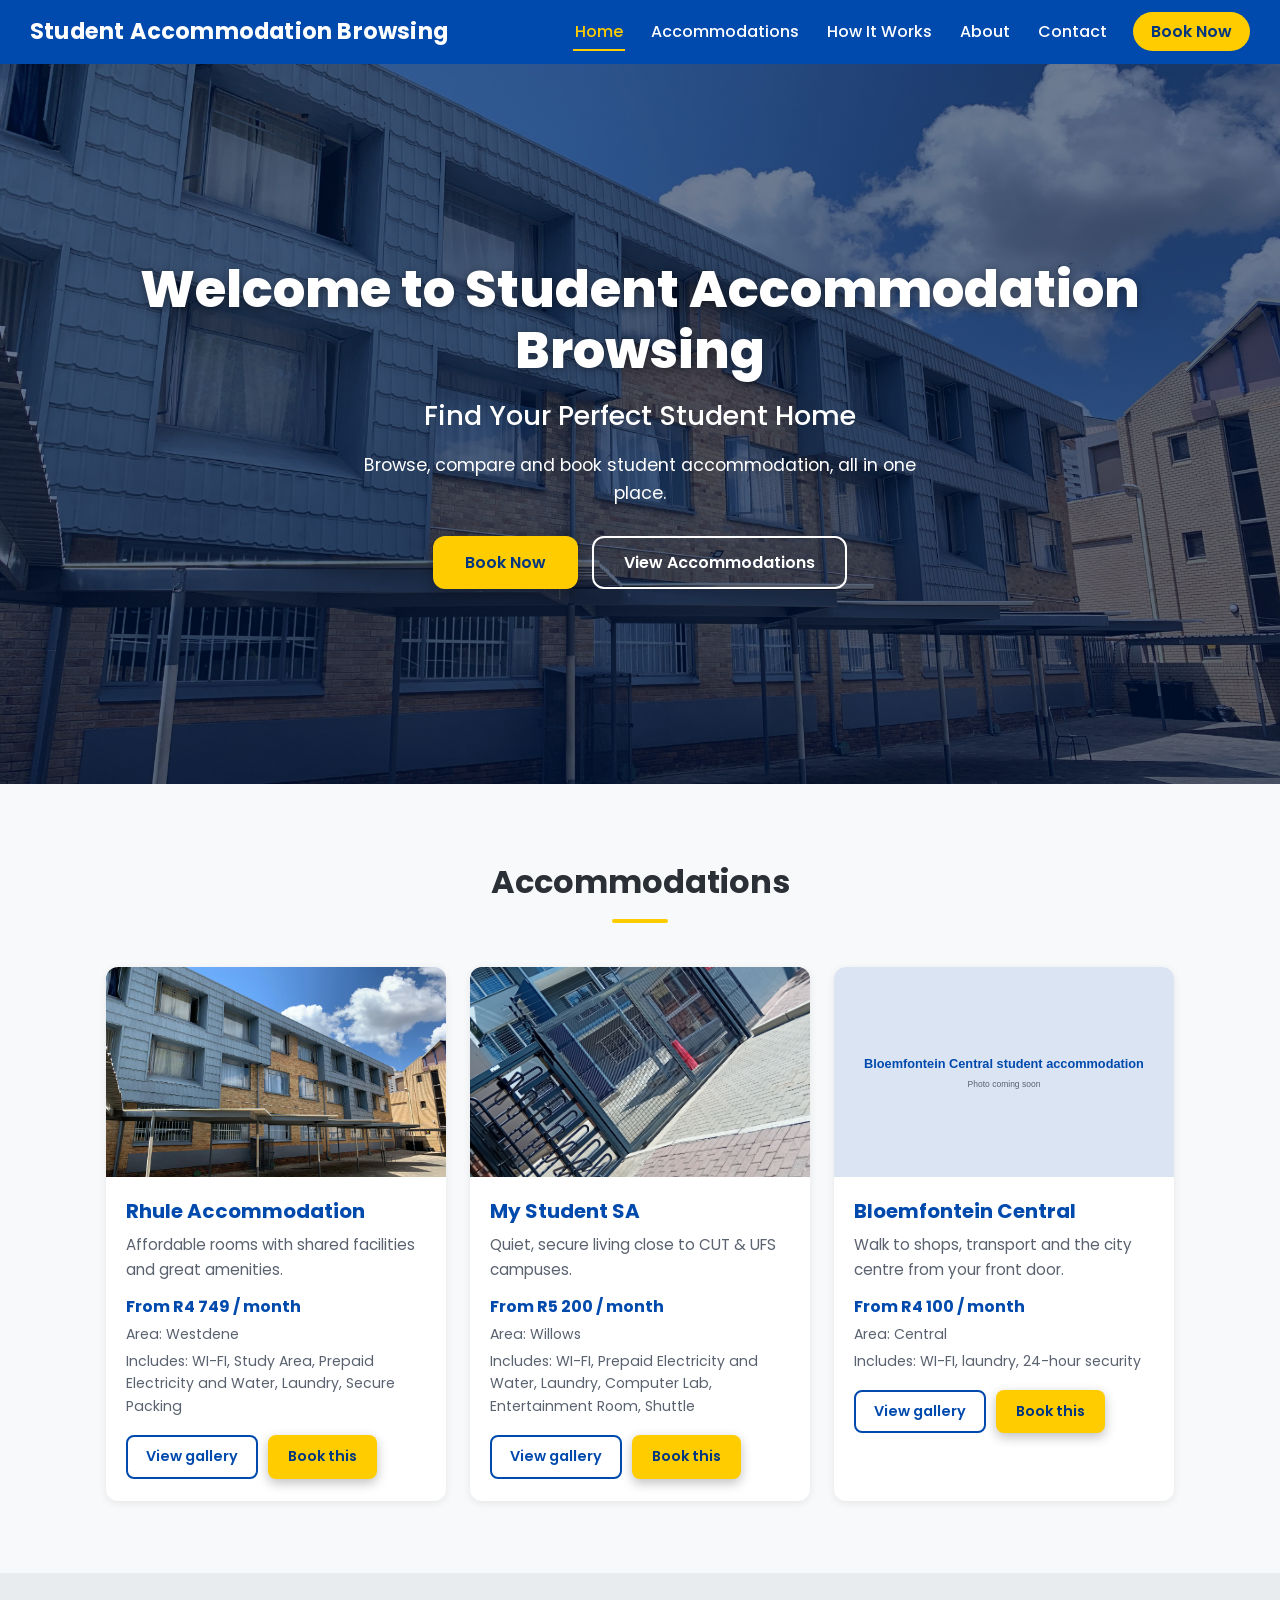
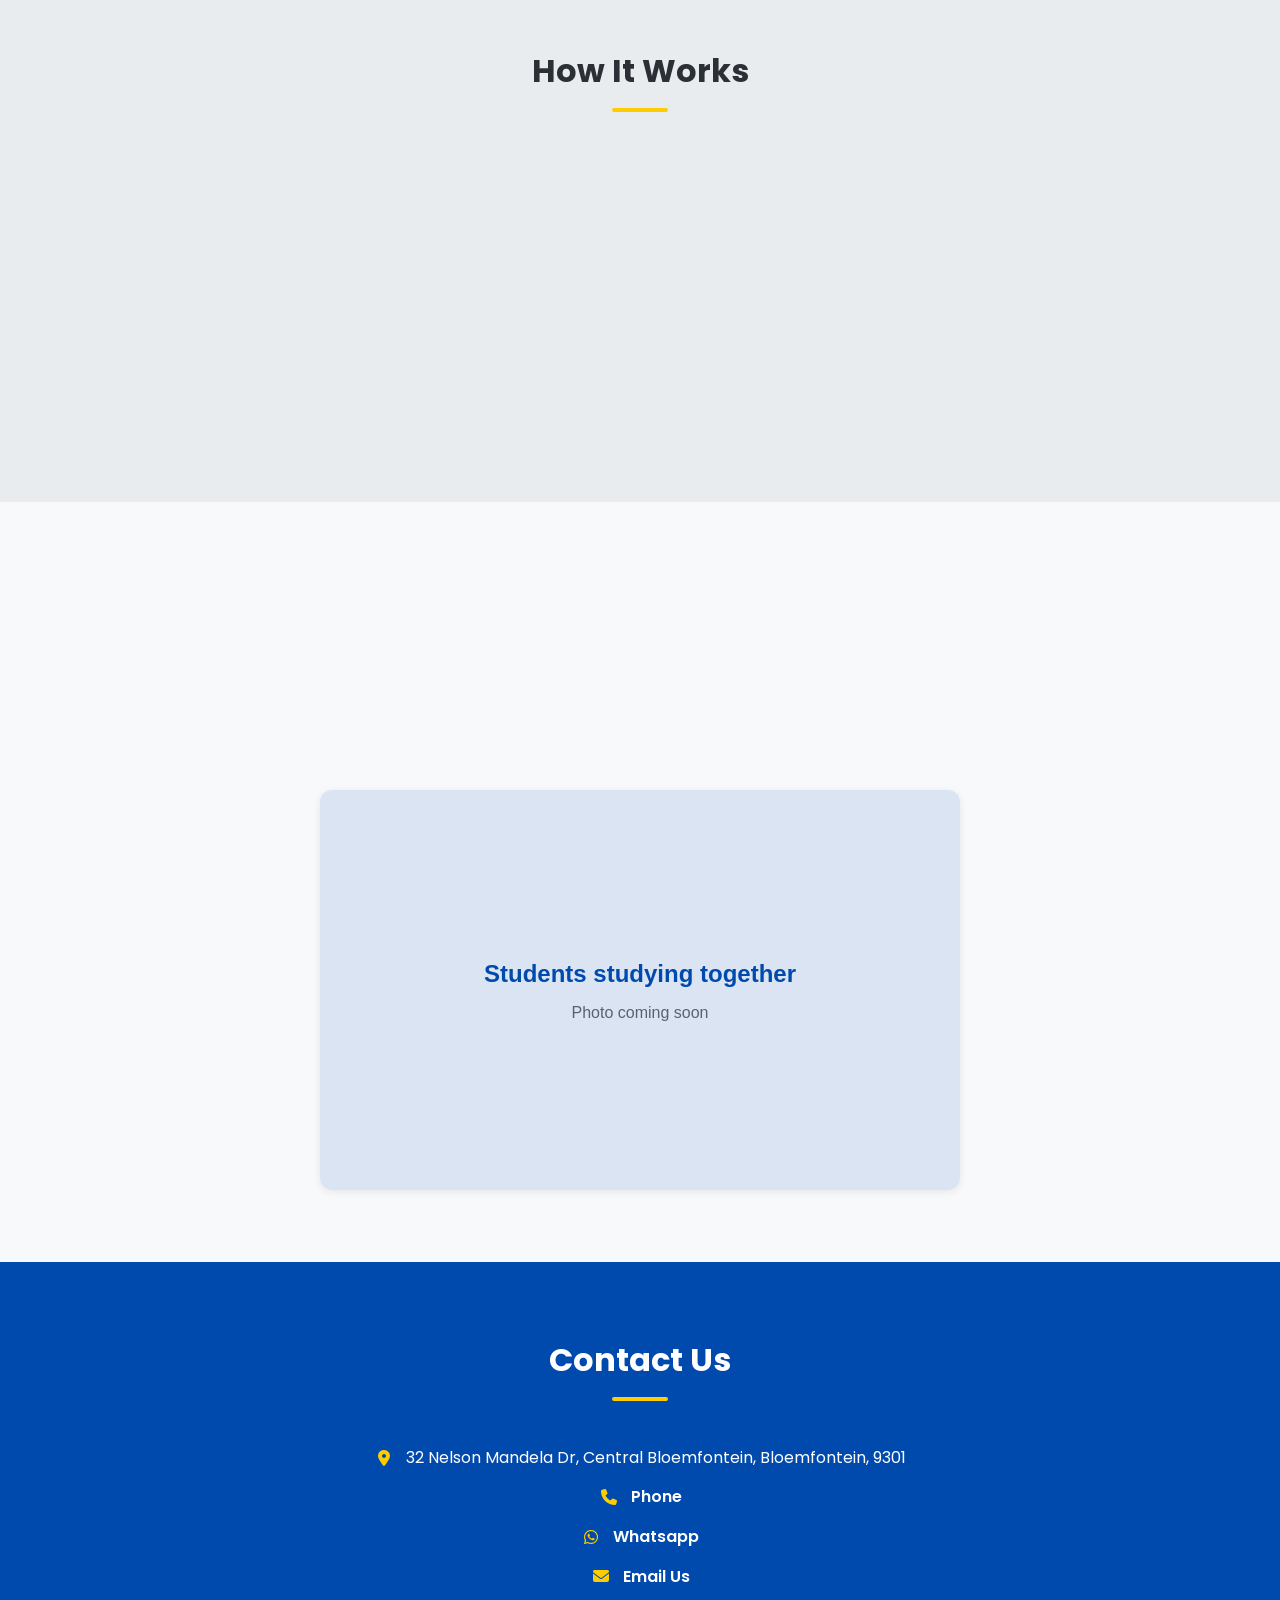
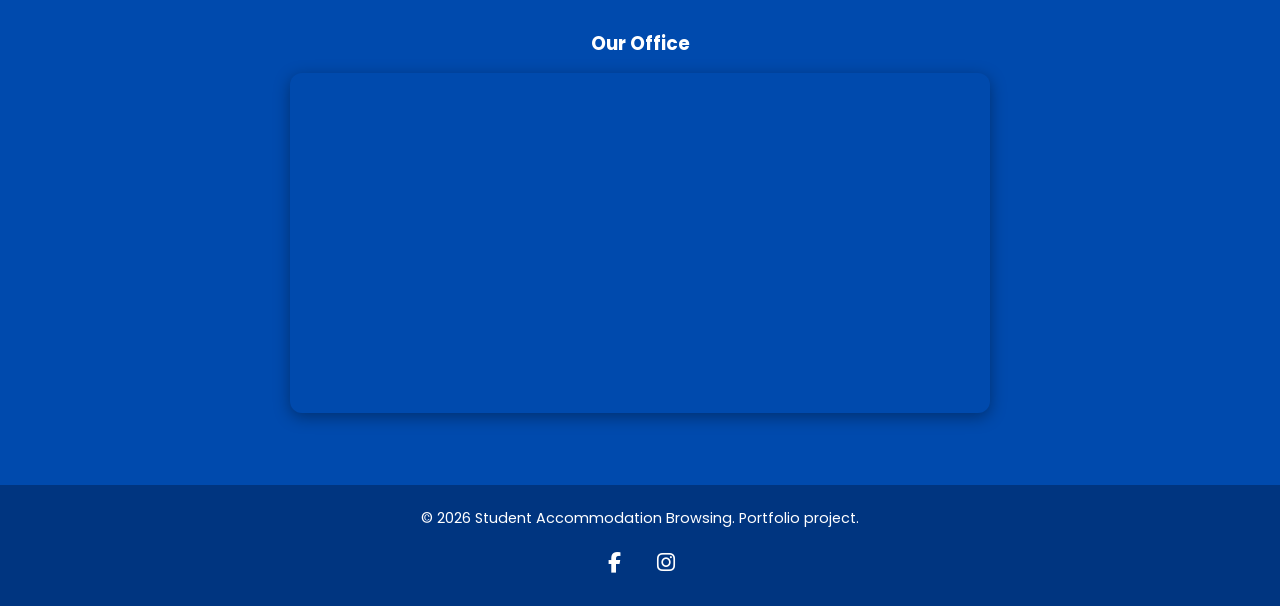
<file: index.html>
<!doctype html>
<html lang="en">
  <head>
    <meta charset="UTF-8" />
    <meta name="viewport" content="width=device-width, initial-scale=1.0" />
    <title>
      Student Accommodation Browsing | Compare Student Housing in Bloemfontein
    </title>
    <meta
      name="description"
      content="Browse, compare and book student accommodation in Bloemfontein, all in one place." />
    <meta name="theme-color" content="#004aad" />

    <script>
      document.documentElement.classList.add("js");
    </script>

    <link rel="preconnect" href="https://fonts.googleapis.com" />
    <link rel="preconnect" href="https://fonts.gstatic.com" crossorigin />
    <link
      href="https://fonts.googleapis.com/css2?family=Poppins:wght@400;500;600;700;800&display=swap"
      rel="stylesheet" />
    <link
      rel="stylesheet"
      href="https://cdnjs.cloudflare.com/ajax/libs/font-awesome/6.6.0/css/all.min.css" />
    <link rel="stylesheet" href="style.css" />
  </head>
  <body>
    <a class="skip-link" href="#main">Skip to main content</a>

    <!-- Navbar -->
    <header>
      <a class="logo" href="#home">Student Accommodation Browsing</a>
      <button
        class="menu-toggle"
        id="menuToggle"
        type="button"
        aria-label="Toggle navigation menu"
        aria-controls="navbar"
        aria-expanded="false">
        ☰
      </button>

      <nav id="navbar" aria-label="Main navigation">
        <ul>
          <li><a href="#home">Home</a></li>
          <li><a href="#accommodations">Accommodations</a></li>
          <li><a href="#how-it-works">How It Works</a></li>
          <li><a href="#about">About</a></li>
          <li><a href="#contact">Contact</a></li>
          <li><a class="nav-cta" href="booking.html">Book Now</a></li>
        </ul>
      </nav>
    </header>

    <main id="main">
      <!-- Home / Hero -->
      <section class="home" id="home">
        <div>
          <h1>Welcome to Student Accommodation Browsing</h1>
          <h2>Find Your Perfect Student Home</h2>
          <p>
            Browse, compare and book student accommodation, all in one place.
          </p>
          <div class="hero-actions">
            <a class="btn btn-primary" href="booking.html">Book Now</a>
            <a class="btn btn-outline" href="#accommodations"
              >View Accommodations</a
            >
          </div>
        </div>
      </section>

      <!-- Accommodations -->
      <section class="properties section" id="accommodations">
        <h2 class="section-title reveal">Accommodations</h2>
        <div class="property-grid">
          <article class="property reveal">
            <a href="rhule.html">
              <img
                src="Westderne-images/Complex.jpg"
                alt="Westdene student accommodation complex"
                width="800"
                height="450"
                loading="lazy" />
            </a>
            <div class="property-body">
              <h3>Rhule Accommodation</h3>
              <p>
                Affordable rooms with shared facilities and great amenities.
              </p>
              <ul class="property-meta">
                <li>From R4 749 / month</li>
                <li>Area: Westdene</li>
                <li>
                  Includes: WI-FI, Study Area, Prepaid Electricity and Water,
                  Laundry, Secure Packing
                </li>
              </ul>
              <div class="property-actions">
                <a class="btn btn-small btn-outline-dark" href="rhule.html"
                  >View gallery</a
                >
                <a
                  class="btn btn-small btn-primary"
                  href="booking.html?property=Rhule"
                  >Book this</a
                >
              </div>
            </div>
          </article>

          <article class="property reveal">
            <a href="studentsa.html">
              <img
                src="Willows-images/property_view.jpg"
                alt="Navalsig student accommodation"
                width="800"
                height="450"
                loading="lazy" />
            </a>
            <div class="property-body">
              <h3>My Student SA</h3>
              <p>Quiet, secure living close to CUT & UFS campuses.</p>
              <ul class="property-meta">
                <li>From R5 200 / month</li>
                <li>Area: Willows</li>
                <li>
                  Includes: WI-FI, Prepaid Electricity and Water, Laundry,
                  Computer Lab, Entertainment Room, Shuttle
                </li>
              </ul>
              <div class="property-actions">
                <a class="btn btn-small btn-outline-dark" href="studentsa.html"
                  >View gallery</a
                >
                <a
                  class="btn btn-small btn-primary"
                  href="booking.html?property=My-Student-SA"
                  >Book this</a
                >
              </div>
            </div>
          </article>

          <article class="property reveal">
            <a href="central.html">
              <img
                src="#"
                alt="Bloemfontein Central student accommodation"
                width="800"
                height="450"
                loading="lazy" />
            </a>
            <div class="property-body">
              <h3>Bloemfontein Central</h3>
              <p>
                Walk to shops, transport and the city centre from your front
                door.
              </p>
              <ul class="property-meta">
                <li>From R4 100 / month</li>
                <li>Area: Central</li>
                <li>Includes: WI-FI, laundry, 24-hour security</li>
              </ul>
              <div class="property-actions">
                <a class="btn btn-small btn-outline-dark" href="central.html"
                  >View gallery</a
                >
                <a
                  class="btn btn-small btn-primary"
                  href="booking.html?property=Bloemfontein-central"
                  >Book this</a
                >
              </div>
            </div>
          </article>
        </div>
      </section>

      <!-- How it works -->
      <section class="services section" id="how-it-works">
        <h2 class="section-title reveal">How It Works</h2>
        <div class="service-cards">
          <div class="service reveal">
            <div class="service-icon" aria-hidden="true">
              <i class="fa-solid fa-magnifying-glass"></i>
            </div>
            <h3>1. Browse</h3>
            <p>
              Explore student accommodations with photos, prices and what is
              included, all in one place.
            </p>
          </div>
          <div class="service reveal">
            <div class="service-icon" aria-hidden="true">
              <i class="fa-solid fa-scale-balanced"></i>
            </div>
            <h3>2. Compare</h3>
            <p>
              Compare areas, monthly costs and facilities so you can choose the
              place that suits your budget and studies.
            </p>
          </div>
          <div class="service reveal">
            <div class="service-icon" aria-hidden="true">
              <i class="fa-solid fa-calendar-check"></i>
            </div>
            <h3>3. Book</h3>
            <p>
              Send a booking request with your move-in date and lease length in
              a few clicks.
            </p>
          </div>
        </div>
      </section>

      <!-- About -->
      <section class="about section" id="about">
        <h2 class="section-title reveal">About Us</h2>
        <p class="reveal">
          Student Accommodation Browsing helps students discover, compare and
          book student housing in one place. Every listing shows photos, prices
          and what is included, so you can decide with confidence.
        </p>
        <img
          class="reveal"
          src="https://images.unsplash.com/photo-1522202176988-66273c2fd55f?auto=format&fit=crop&w=1200&q=80"
          alt="Students studying together"
          width="1200"
          height="800"
          loading="lazy" />
      </section>

      <!-- Contact -->
      <section class="contact section" id="contact">
        <h2 class="section-title">Contact Us</h2>
        <ul class="contact-list">
          <li>
            <i class="fa-solid fa-location-dot" aria-hidden="true"></i>
            <span>
              32 Nelson Mandela Dr, Central Bloemfontein, Bloemfontein, 9301
            </span>
          </li>
          <li>
            <i class="fa-solid fa-phone" aria-hidden="true"></i>
            <a href="tel:+27794248220"> Phone </a>
          </li>
          <li>
            <i class="fa-brands fa-whatsapp" aria-hidden="true"></i>
            <a
              href="https://wa.me/27794248220"
              target="_blank"
              rel="noopener noreferrer">
              Whatsapp
            </a>
          </li>
          <li>
            <i class="fa-solid fa-envelope" aria-hidden="true"></i>
            <a href="mailto:siyabongavilakazi698@gmail.com">Email Us</a>
          </li>
        </ul>

        <div class="map-container">
          <h3>Our Office</h3>
          <div class="map-frame">
            <iframe
              src="https://www.google.com/maps/embed?pb=!1m18!1m12!1m3!1d27774.799444934564!2d26.198015987141034!3d-29.12147126964511!2m3!1f0!2f0!3f0!3m2!1i1024!2i768!4f13.1!3m3!1m2!1s0x1e8fc56917e5fb1b%3A0x8137a64dfa958003!2sSAPS%20Park%20Road%20Police%20Station!5e1!3m2!1sen!2sza!4v1792164156802!5m2!1sen!2sza"
              width="600"
              height="450"
              style="border: 0"
              allowfullscreen=""
              loading="lazy"
              referrerpolicy="strict-origin-when-cross-origin"></iframe>
          </div>
        </div>
      </section>
    </main>

    <!-- Footer -->
    <button id="backToTop" type="button" aria-label="Back to top">↑</button>
    <footer>
      <p>
        &copy; <span data-year>2026</span> Student Accommodation Browsing.
        Portfolio project.
      </p>
      <div class="social-icons">
        <a
          class="facebook"
          href="https://www.facebook.com/"
          target="_blank"
          rel="noopener noreferrer"
          aria-label="Facebook">
          <i class="fa-brands fa-facebook-f" aria-hidden="true"></i>
        </a>
        <a
          class="instagram"
          href="https://www.instagram.com/"
          target="_blank"
          rel="noopener noreferrer"
          aria-label="Instagram">
          <i class="fa-brands fa-instagram" aria-hidden="true"></i>
        </a>
      </div>
    </footer>

    <script src="script.js"></script>
  </body>
</html>
</file>
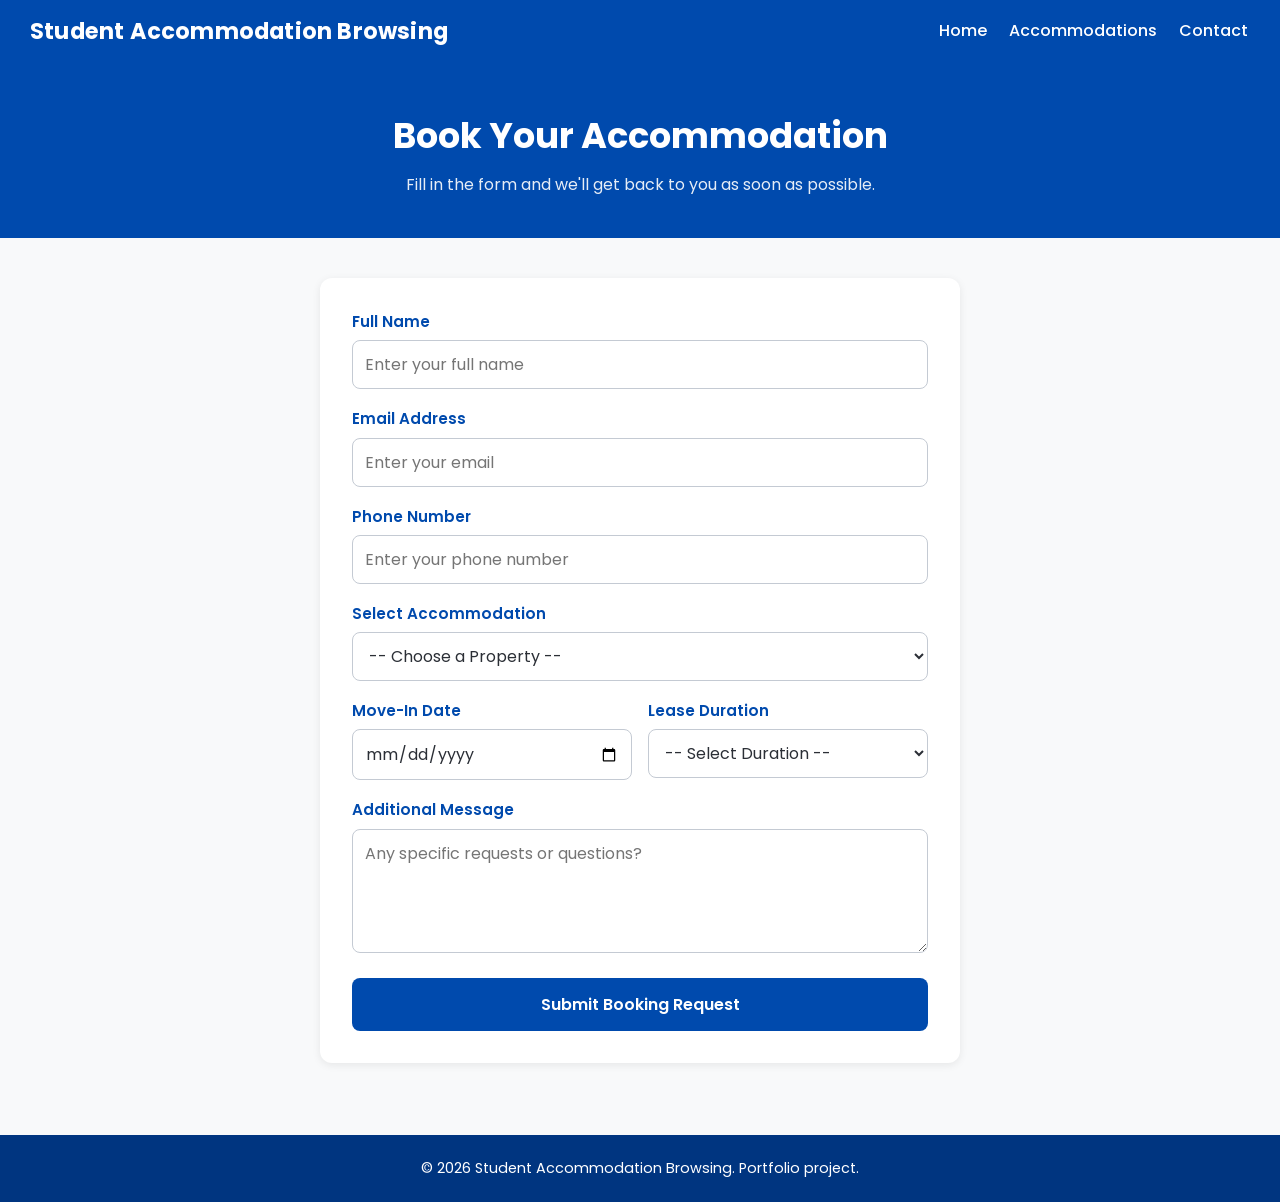
<file: booking.html>
<!doctype html>
<html lang="en">
  <head>
    <meta charset="UTF-8" />
    <meta name="viewport" content="width=device-width, initial-scale=1.0" />
    <title>Book Your Accommodation</title>
    <meta
      name="description"
      content="Send a booking request for Rhule student accommodation in Bloemfontein." />
    <meta name="theme-color" content="#004aad" />

    <script>
      document.documentElement.classList.add("js");
    </script>

    <link rel="preconnect" href="https://fonts.googleapis.com" />
    <link rel="preconnect" href="https://fonts.gstatic.com" crossorigin />
    <link
      href="https://fonts.googleapis.com/css2?family=Poppins:wght@400;500;600;700;800&display=swap"
      rel="stylesheet" />
    <link rel="stylesheet" href="style.css" />
  </head>
  <body>
    <a class="skip-link" href="#main">Skip to main content</a>

    <header class="header-simple">
      <a class="logo" href="index.html">Student Accommodation Browsing</a>
      <nav aria-label="Main navigation">
        <ul>
          <li><a href="index.html">Home</a></li>
          <li><a href="index.html#properties">Accommodations</a></li>
          <li><a href="index.html#contact">Contact</a></li>
        </ul>
      </nav>
    </header>

    <main id="main">
      <div class="page-hero">
        <h1>Book Your Accommodation</h1>
        <p>Fill in the form and we'll get back to you as soon as possible.</p>
      </div>

      <section class="booking" id="booking">
        <div class="booking-form">
          <form action="https://formspree.io/f/xgvpadva" method="POST">
            <div class="form-field">
              <label for="name">Full Name</label>
              <input
                type="text"
                id="name"
                name="name"
                placeholder="Enter your full name"
                autocomplete="name"
                required />
            </div>

            <div class="form-field">
              <label for="email">Email Address</label>
              <input
                type="email"
                id="email"
                name="email"
                placeholder="Enter your email"
                autocomplete="email"
                required />
            </div>

            <div class="form-field">
              <label for="phone">Phone Number</label>
              <input
                type="tel"
                id="phone"
                name="phone"
                placeholder="Enter your phone number"
                autocomplete="tel"
                required />
            </div>

            <div class="form-field">
              <label for="property">Select Accommodation</label>
              <select id="property" name="Accommodation" required>
                <option value="">-- Choose a Property --</option>
                <option value="Rhule">Rhule Accommodation</option>
                <option value="StudentSA">My-Student-SA</option>
                <option value="Bloemfontein-central">
                  Bloemfontein Central
                </option>
              </select>
            </div>

            <div class="form-row">
              <div class="form-field">
                <label for="movein">Move-In Date</label>
                <input type="date" id="movein" name="movein" required />
              </div>

              <div class="form-field">
                <label for="duration">Lease Duration</label>
                <select id="duration" name="duration" required>
                  <option value="">-- Select Duration --</option>
                  <option value="3-months">3 Months</option>
                  <option value="6-months">6 Months</option>
                  <option value="10-months">10 Months</option>
                </select>
              </div>
            </div>

            <div class="form-field">
              <label for="message">Additional Message</label>
              <textarea
                id="message"
                name="message"
                rows="4"
                placeholder="Any specific requests or questions?"></textarea>
            </div>

            <!-- Spam trap: real visitors never see or fill this in -->
            <div class="visually-hidden" aria-hidden="true">
              <label for="website">Leave this field empty</label>
              <input
                type="text"
                id="website"
                name="_gotcha"
                tabindex="-1"
                autocomplete="off" />
            </div>

            <button type="submit">Submit Booking Request</button>
          </form>
        </div>
      </section>
    </main>

    <button id="backToTop" type="button" aria-label="Back to top">↑</button>
    <footer>
      <p>
        &copy; <span data-year>2026</span> Student Accommodation Browsing.
        Portfolio project.
      </p>
    </footer>

    <script src="script.js"></script>
  </body>
</html>
</file>
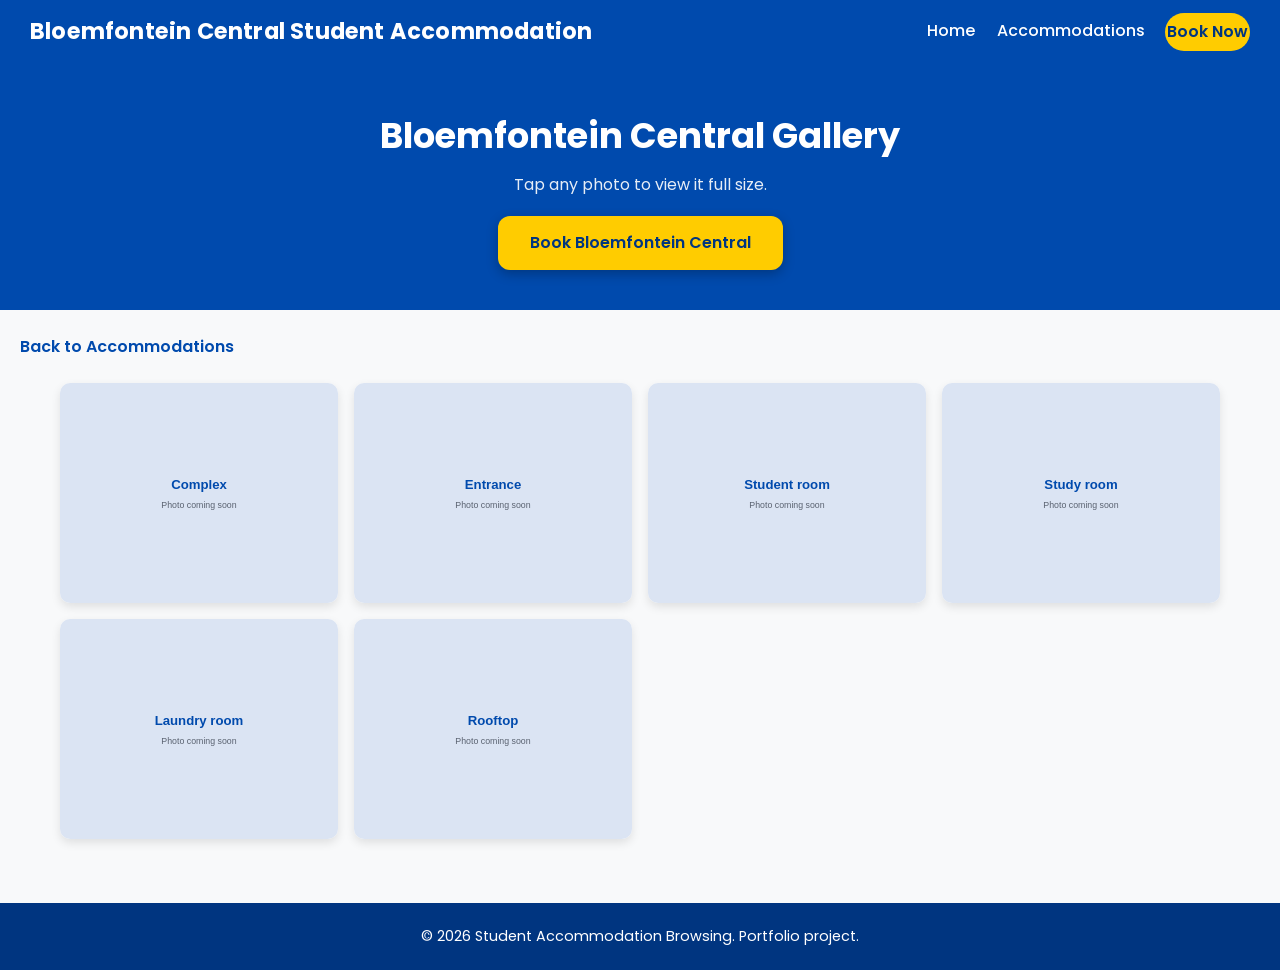
<file: central.html>
<!doctype html>
<html lang="en">
  <head>
    <meta charset="UTF-8" />
    <meta name="viewport" content="width=device-width, initial-scale=1.0" />
    <title>Bloemfontein Central Gallery | Student Accommodation Browsing</title>
    <meta
      name="description"
      content="Photo gallery of the Bloemfontein Central student accommodation." />
    <meta name="theme-color" content="#004aad" />

    <script>
      document.documentElement.classList.add("js");
    </script>

    <link rel="preconnect" href="https://fonts.googleapis.com" />
    <link rel="preconnect" href="https://fonts.gstatic.com" crossorigin />
    <link
      href="https://fonts.googleapis.com/css2?family=Poppins:wght@400;500;600;700;800&display=swap"
      rel="stylesheet" />
    <link rel="stylesheet" href="style.css" />
  </head>
  <body>
    <a class="skip-link" href="#main">Skip to main content</a>

    <header class="header-simple">
      <a class="logo" href="index.html"
        >Bloemfontein Central Student Accommodation</a
      >
      <nav aria-label="Main navigation">
        <ul>
          <li><a href="index.html">Home</a></li>
          <li><a href="index.html#accommodations">Accommodations</a></li>
          <li>
            <a class="nav-cta" href="booking.html?property=Bloemfontein-central"
              >Book Now</a
            >
          </li>
        </ul>
      </nav>
    </header>

    <main id="main">
      <div class="page-hero">
        <h1>Bloemfontein Central Gallery</h1>
        <p>Tap any photo to view it full size.</p>
        <div class="hero-actions">
          <a
            class="btn btn-primary"
            href="booking.html?property=Bloemfontein-central"
            >Book Bloemfontein Central</a
          >
        </div>
      </div>

      <a class="back-link" href="index.html#accommodations"
        >Back to Accommodations</a
      >

      <div class="gallery">
        <button class="gallery-item" type="button">
          <img
            class="gal-images"
            src="#"
            alt="Complex"
            width="600"
            height="400"
            loading="lazy" />
        </button>
        <button class="gallery-item" type="button">
          <img
            class="gal-images"
            src="#"
            alt="Entrance"
            width="600"
            height="400"
            loading="lazy" />
        </button>
        <button class="gallery-item" type="button">
          <img
            class="gal-images"
            src="#"
            alt="Student room"
            width="600"
            height="400"
            loading="lazy" />
        </button>
        <button class="gallery-item" type="button">
          <img
            class="gal-images"
            src="#"
            alt="Study room"
            width="600"
            height="400"
            loading="lazy" />
        </button>
        <button class="gallery-item" type="button">
          <img
            class="gal-images"
            src="#"
            alt="Laundry room"
            width="600"
            height="400"
            loading="lazy" />
        </button>
        <button class="gallery-item" type="button">
          <img
            class="gal-images"
            src="#"
            alt="Rooftop"
            width="600"
            height="400"
            loading="lazy" />
        </button>
      </div>
    </main>

    <!-- Lightbox -->
    <div
      id="lightbox"
      class="lightbox"
      role="dialog"
      aria-modal="true"
      aria-label="Image viewer">
      <button class="lb-btn lb-close" type="button" aria-label="Close">
        &times;
      </button>
      <button class="lb-btn lb-prev" type="button" aria-label="Previous photo">
        &#10094;
      </button>
      <button class="lb-btn lb-next" type="button" aria-label="Next photo">
        &#10095;
      </button>
      <img class="lightbox-content" id="lightbox-img" alt="" />
      <div id="caption" class="caption" aria-live="polite"></div>
    </div>

    <footer>
      <p>
        &copy; <span data-year>2026</span> Student Accommodation Browsing.
        Portfolio project.
      </p>
    </footer>

    <script src="script.js"></script>
  </body>
</html>
</file>
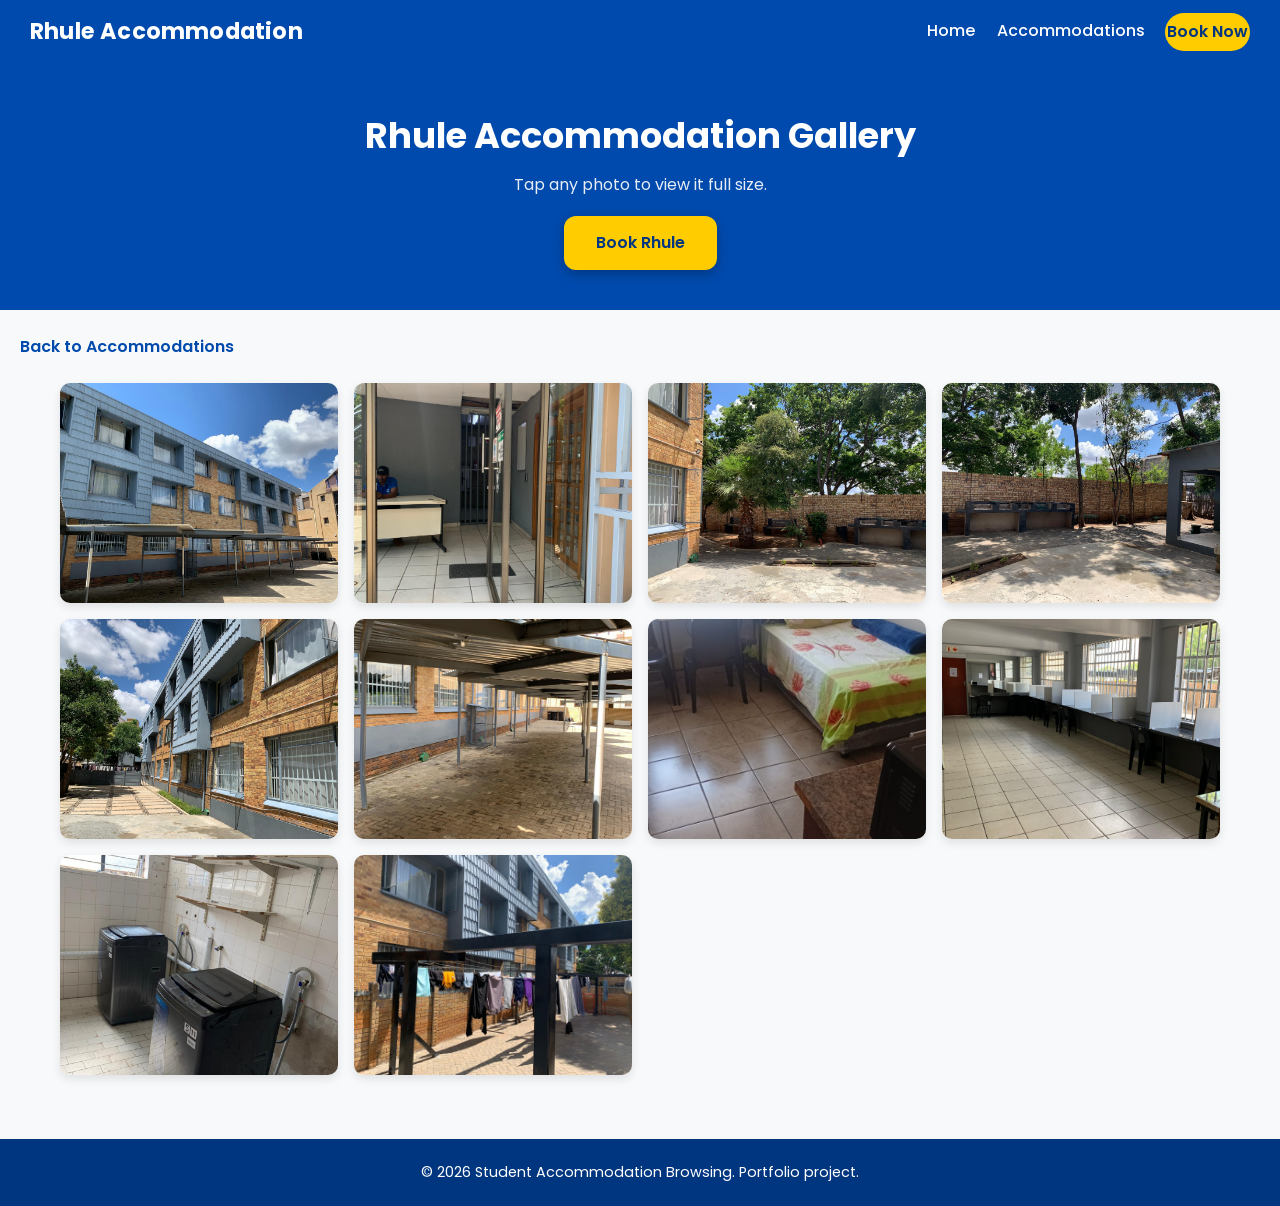
<file: rhule.html>
<!doctype html>
<html lang="en">
  <head>
    <meta charset="UTF-8" />
    <meta name="viewport" content="width=device-width, initial-scale=1.0" />
    <title>Rhule Accommodation Gallery</title>
    <meta
      name="description"
      content="Photo gallery of the Rhule student accommodation: rooms, study room, laundry, braai area and more." />
    <meta name="theme-color" content="#004aad" />

    <script>
      document.documentElement.classList.add("js");
    </script>

    <link rel="preconnect" href="https://fonts.googleapis.com" />
    <link rel="preconnect" href="https://fonts.gstatic.com" crossorigin />
    <link
      href="https://fonts.googleapis.com/css2?family=Poppins:wght@400;500;600;700;800&display=swap"
      rel="stylesheet" />
    <link rel="stylesheet" href="style.css" />
  </head>
  <body>
    <a class="skip-link" href="#main">Skip to main content</a>

    <header class="header-simple">
      <a class="logo" href="index.html">Rhule Accommodation</a>
      <nav aria-label="Main navigation">
        <ul>
          <li><a href="index.html">Home</a></li>
          <li><a href="index.html#accommodations">Accommodations</a></li>
          <li>
            <a class="nav-cta" href="booking.html?property=Rhule"
              >Book Now</a
            >
          </li>
        </ul>
      </nav>
    </header>

    <main id="main">
      <div class="page-hero">
        <h1>Rhule Accommodation Gallery</h1>
        <p>Tap any photo to view it full size.</p>
        <div class="hero-actions">
          <a class="btn btn-primary" href="booking.html?property=Rhule"
            >Book Rhule</a
          >
        </div>
      </div>

      <a class="back-link" href="index.html#accommodations"
        >Back to Accommodations</a
      >

      <div class="gallery">
        <button class="gallery-item" type="button">
          <img
            class="gal-images"
            src="Westderne-images/Complex.jpg"
            alt="Complex"
            width="600"
            height="400"
            loading="lazy" />
        </button>
        <button class="gallery-item" type="button">
          <img
            class="gal-images"
            src="Westderne-images/Entrence.jpg"
            alt="Entrance"
            width="600"
            height="400"
            loading="lazy" />
        </button>
        <button class="gallery-item" type="button">
          <img
            class="gal-images"
            src="Westderne-images/Chillers.jpg"
            alt="Chillers"
            width="600"
            height="400"
            loading="lazy" />
        </button>
        <button class="gallery-item" type="button">
          <img
            class="gal-images"
            src="Westderne-images/Braai Place.jpg"
            alt="Braai place"
            width="600"
            height="400"
            loading="lazy" />
        </button>
        <button class="gallery-item" type="button">
          <img
            class="gal-images"
            src="Westderne-images/Back-of Complex.jpg"
            alt="Back of complex"
            width="600"
            height="400"
            loading="lazy" />
        </button>
        <button class="gallery-item" type="button">
          <img
            class="gal-images"
            src="Westderne-images/Packing Lort.jpg"
            alt="Parking lot"
            width="600"
            height="400"
            loading="lazy" />
        </button>
        <button class="gallery-item" type="button">
          <img
            class="gal-images"
            src="Westderne-images/Room1.jpg"
            alt="Student room"
            width="600"
            height="400"
            loading="lazy" />
        </button>
        <button class="gallery-item" type="button">
          <img
            class="gal-images"
            src="Westderne-images/Study-Room.jpg"
            alt="Study room"
            width="600"
            height="400"
            loading="lazy" />
        </button>
        <button class="gallery-item" type="button">
          <img
            class="gal-images"
            src="Westderne-images/Laundry room.jpg"
            alt="Laundry room"
            width="600"
            height="400"
            loading="lazy" />
        </button>
        <button class="gallery-item" type="button">
          <img
            class="gal-images"
            src="Westderne-images/Washing Lines.jpg"
            alt="Washing lines"
            width="600"
            height="400"
            loading="lazy" />
        </button>
      </div>
    </main>

    <!-- Lightbox -->
    <div
      id="lightbox"
      class="lightbox"
      role="dialog"
      aria-modal="true"
      aria-label="Image viewer">
      <button class="lb-btn lb-close" type="button" aria-label="Close">
        &times;
      </button>
      <button class="lb-btn lb-prev" type="button" aria-label="Previous photo">
        &#10094;
      </button>
      <button class="lb-btn lb-next" type="button" aria-label="Next photo">
        &#10095;
      </button>
      <img class="lightbox-content" id="lightbox-img" alt="" />
      <div id="caption" class="caption" aria-live="polite"></div>
    </div>

    <footer>
      <p>
        &copy; <span data-year>2026</span> Student Accommodation Browsing.
        Portfolio project.
      </p>
    </footer>

    <script src="script.js"></script>
  </body>
</html>
</file>
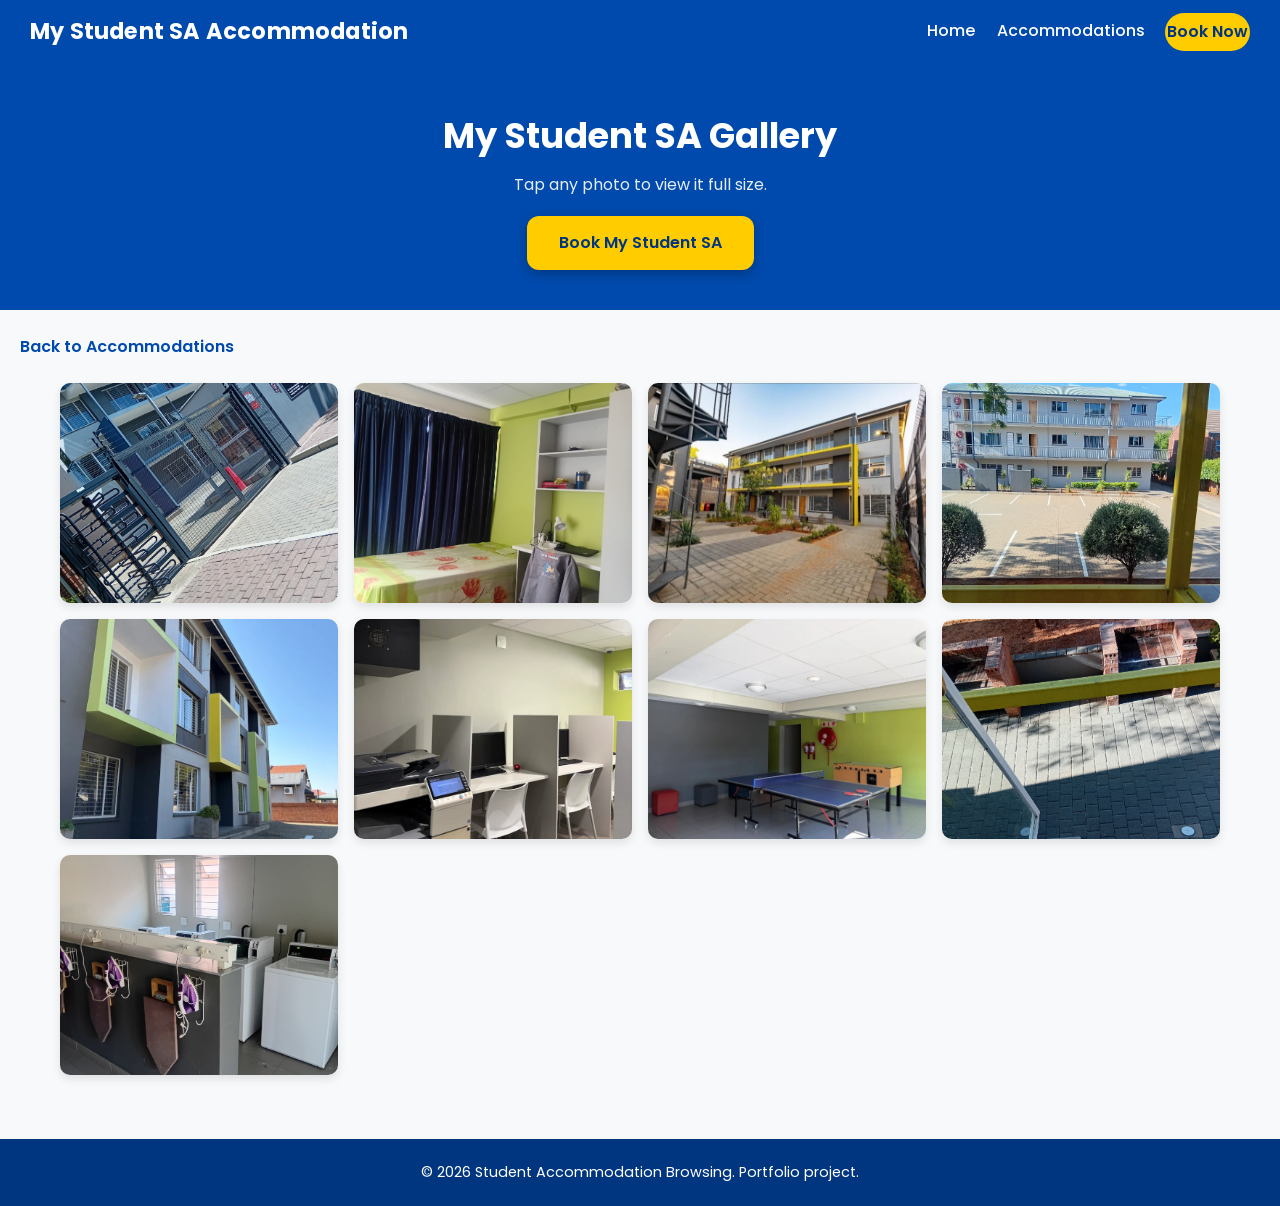
<file: studentsa.html>
<!doctype html>
<html lang="en">
  <head>
    <meta charset="UTF-8" />
    <meta name="viewport" content="width=device-width, initial-scale=1.0" />
    <title>My-Student-SA Gallery</title>
    <meta
      name="description"
      content="Photo gallery of the My-Student-SA: rooms, study room, laundry, braai area and more." />
    <meta name="theme-color" content="#004aad" />

    <script>
      document.documentElement.classList.add("js");
    </script>

    <link rel="preconnect" href="https://fonts.googleapis.com" />
    <link rel="preconnect" href="https://fonts.gstatic.com" crossorigin />
    <link
      href="https://fonts.googleapis.com/css2?family=Poppins:wght@400;500;600;700;800&display=swap"
      rel="stylesheet" />
    <link rel="stylesheet" href="style.css" />
  </head>
  <body>
    <a class="skip-link" href="#main">Skip to main content</a>

    <header class="header-simple">
      <a class="logo" href="index.html">My Student SA Accommodation</a>
      <nav aria-label="Main navigation">
        <ul>
          <li><a href="index.html">Home</a></li>
          <li><a href="index.html#accommodations">Accommodations</a></li>
          <li>
            <a class="nav-cta" href="booking.html?property=StudentSA"
              >Book Now</a
            >
          </li>
        </ul>
      </nav>
    </header>

    <main id="main">
      <div class="page-hero">
        <h1>My Student SA Gallery</h1>
        <p>Tap any photo to view it full size.</p>
        <div class="hero-actions">
          <a class="btn btn-primary" href="booking.html?property=StudentSA"
            >Book My Student SA</a
          >
        </div>
      </div>

      <a class="back-link" href="index.html#accommodations"
        >Back to Accommodations</a
      >

      <div class="gallery">
        <button class="gallery-item" type="button">
          <img
            class="gal-images"
            src="Willows-images/property_view.jpg"
            alt="Property-View"
            width="600"
            height="400"
            loading="lazy" />
        </button>
        <button class="gallery-item" type="button">
          <img
            class="gal-images"
            src="Willows-images/room.jpg"
            alt="room"
            width="600"
            height="400"
            loading="lazy" />
        </button>
        <button class="gallery-item" type="button">
          <img
            class="gal-images"
            src="Willows-images/view1.jpg"
            alt="View 1"
            width="600"
            height="400"
            loading="lazy" />
        </button>
        <button class="gallery-item" type="button">
          <img
            class="gal-images"
            src="Willows-images/view2.jpg"
            alt="View 2"
            width="600"
            height="400"
            loading="lazy" />
        </button>
        <button class="gallery-item" type="button">
          <img
            class="gal-images"
            src="Willows-images/view3.jpg"
            alt="View 3"
            width="600"
            height="400"
            loading="lazy" />
        </button>
        <button class="gallery-item" type="button">
          <img
            class="gal-images"
            src="Willows-images/computer_lab.jpg"
            alt="Computer Lab"
            width="600"
            height="400"
            loading="lazy" />
        </button>
        <button class="gallery-item" type="button">
          <img
            class="gal-images"
            src="Willows-images/e_room.jpg"
            alt="Entertainment room"
            width="600"
            height="400"
            loading="lazy" />
        </button>
        <button class="gallery-item" type="button">
          <img
            class="gal-images"
            src="Willows-images/braai_area.jpg"
            alt="Braai area"
            width="600"
            height="400"
            loading="lazy" />
        </button>
        <button class="gallery-item" type="button">
          <img
            class="gal-images"
            src="Willows-images/laundry.jpg"
            alt="Laundry room"
            width="600"
            height="400"
            loading="lazy" />
        </button>
      </div>
    </main>

    <!-- Lightbox -->
    <div
      id="lightbox"
      class="lightbox"
      role="dialog"
      aria-modal="true"
      aria-label="Image viewer">
      <button class="lb-btn lb-close" type="button" aria-label="Close">
        &times;
      </button>
      <button class="lb-btn lb-prev" type="button" aria-label="Previous photo">
        &#10094;
      </button>
      <button class="lb-btn lb-next" type="button" aria-label="Next photo">
        &#10095;
      </button>
      <img class="lightbox-content" id="lightbox-img" alt="" />
      <div id="caption" class="caption" aria-live="polite"></div>
    </div>

    <footer>
      <p>
        &copy; <span data-year>2026</span> Student Accommodation Browsing.
        Portfolio project.
      </p>
    </footer>

    <script src="script.js"></script>
  </body>
</html>
</file>
<file: style.css>
/* ---------- Design tokens ---------- */
:root {
  --primary: #004aad;
  --primary-dark: #003580;
  --accent: #ffcc00;
  --accent-hover: #ffd633;
  --bg: #f8f9fa;
  --bg-alt: #e9ecef;
  --text: #2b2f36;
  --muted: #5a6270;
  --white: #ffffff;
  --radius: 12px;
  --shadow-sm: 0 2px 8px rgba(0, 0, 0, 0.08);
  --shadow-md: 0 8px 24px rgba(0, 0, 0, 0.14);
  --header-h: 64px;
  --font:
    "Poppins", system-ui, -apple-system, "Segoe UI", Roboto, Arial, sans-serif;
}

/* ---------- Reset & base ---------- */
*,
*::before,
*::after {
  box-sizing: border-box;
  margin: 0;
  padding: 0;
}

html {
  scroll-behavior: smooth;
  scroll-padding-top: calc(var(--header-h) + 8px);
  -webkit-text-size-adjust: 100%;
}

body {
  font-family: var(--font);
  background-color: var(--bg);
  color: var(--text);
  line-height: 1.6;
  -webkit-font-smoothing: antialiased;
}

body.no-scroll {
  overflow: hidden;
}

img {
  max-width: 100%;
  display: block;
}

ul {
  list-style: none;
}

a {
  color: inherit;
}

:focus-visible {
  outline: 3px solid var(--accent);
  outline-offset: 3px;
}

.skip-link {
  position: absolute;
  left: 16px;
  top: -60px;
  background: var(--accent);
  color: var(--primary-dark);
  font-weight: 600;
  padding: 10px 16px;
  border-radius: 8px;
  z-index: 3000;
  text-decoration: none;
  transition: top 0.2s;
}
.skip-link:focus {
  top: 12px;
}

.visually-hidden {
  position: absolute !important;
  width: 1px;
  height: 1px;
  overflow: hidden;
  clip: rect(0 0 0 0);
  white-space: nowrap;
}

.section {
  padding: 72px 20px;
}

.section-title {
  position: relative;
  text-align: center;
  font-size: 2rem;
  font-weight: 700;
  color: var(--text);
  margin-bottom: 44px;
}
.section-title::after {
  content: "";
  display: block;
  width: 56px;
  height: 4px;
  border-radius: 2px;
  background: var(--accent);
  margin: 12px auto 0;
}

/* ---------- Buttons ---------- */
.btn {
  display: inline-block;
  padding: 12px 30px;
  border-radius: var(--radius);
  font-weight: 600;
  font-size: 1rem;
  text-decoration: none;
  border: 2px solid transparent;
  cursor: pointer;
  font-family: inherit;
  transition:
    transform 0.2s ease,
    background-color 0.2s ease,
    box-shadow 0.2s ease,
    color 0.2s ease;
}
.btn:hover {
  transform: translateY(-2px);
}
.btn-primary {
  background: var(--accent);
  color: var(--primary-dark);
  box-shadow: 0 4px 12px rgba(0, 0, 0, 0.25);
}
.btn-primary:hover {
  background: var(--accent-hover);
  box-shadow: 0 6px 16px rgba(0, 0, 0, 0.3);
}
.btn-outline {
  border-color: var(--white);
  color: var(--white);
}
.btn-outline:hover {
  background: var(--white);
  color: var(--primary);
}

/* ---------- Header ---------- */
header {
  background-color: var(--primary);
  color: var(--white);
  position: sticky;
  top: 0;
  z-index: 1000;
  display: flex;
  flex-wrap: wrap;
  align-items: center;
  justify-content: space-between;
  min-height: var(--header-h);
  padding: 0 30px;
  transition: box-shadow 0.3s ease;
}
header.scrolled {
  box-shadow: 0 4px 16px rgba(0, 0, 0, 0.25);
}

.logo {
  font-size: 1.4rem;
  font-weight: 700;
  color: var(--white);
  text-decoration: none;
  letter-spacing: 0.2px;
}

.menu-toggle {
  display: none;
  background: none;
  border: none;
  color: var(--white);
  font-size: 1.8rem;
  line-height: 1;
  padding: 8px;
  cursor: pointer;
}

nav ul {
  display: flex;
  align-items: center;
  gap: 24px;
}
nav a {
  color: var(--white);
  text-decoration: none;
  font-weight: 500;
  padding: 6px 2px;
  border-bottom: 2px solid transparent;
  transition:
    color 0.2s ease,
    border-color 0.2s ease;
}
nav a:hover {
  color: var(--accent);
}
nav a.active {
  color: var(--accent);
  border-bottom-color: var(--accent);
}
nav a.nav-cta {
  background: var(--accent);
  color: var(--primary-dark);
  font-weight: 600;
  padding: 8px 18px;
  border-radius: 999px;
  border-bottom: 0;
}
nav a.nav-cta:hover {
  background: var(--accent-hover);
  color: var(--primary-dark);
}

@media (max-width: 768px) {
  header {
    padding: 8px 20px;
  }
  .menu-toggle {
    display: block;
  }
  nav {
    display: none;
    width: 100%;
  }
  nav.active {
    display: block;
    padding-bottom: 12px;
  }
  nav ul {
    flex-direction: column;
    align-items: stretch;
    gap: 0;
    text-align: center;
  }
  nav li {
    border-top: 1px solid rgba(255, 255, 255, 0.18);
  }
  nav a {
    display: block;
    padding: 14px 0;
    border-bottom: 0;
  }
  nav a.nav-cta {
    margin: 10px auto 0;
    display: inline-block;
    padding: 10px 28px;
  }
  nav li:last-child {
    border-top: 0;
  }
}

.header-simple .menu-toggle {
  display: none;
}
.header-simple nav {
  display: block;
  width: auto;
  padding-bottom: 0;
}
.header-simple nav ul {
  flex-direction: row;
  gap: 18px;
}
.header-simple nav li {
  border-top: 0;
}
.header-simple nav a {
  display: inline-block;
  padding: 6px 2px;
}
@media (max-width: 480px) {
  .header-simple {
    justify-content: center;
    padding: 10px 16px;
  }
  .header-simple nav ul {
    gap: 14px;
    font-size: 0.9rem;
  }
}

/* ---------- Home ---------- */
.home {
  background:
    linear-gradient(rgba(0, 20, 60, 0.55), rgba(0, 20, 60, 0.65)),
    url("Westderne-images/Complex.jpg") center / cover no-repeat;
  color: var(--white);
  min-height: 80vh;
  display: flex;
  align-items: center;
  justify-content: center;
  text-align: center;
  padding: 60px 20px;
}
.home h1 {
  font-size: clamp(2rem, 5vw, 3.2rem);
  font-weight: 800;
  line-height: 1.2;
  margin-bottom: 12px;
  text-shadow: 0 2px 10px rgba(0, 0, 0, 0.4);
}
.home h2 {
  font-size: clamp(1.2rem, 3vw, 1.7rem);
  font-weight: 500;
  margin-bottom: 14px;
}
.home p {
  font-size: 1.1rem;
  max-width: 600px;
  margin: 0 auto 28px;
}
.hero-actions {
  display: flex;
  flex-wrap: wrap;
  gap: 14px;
  justify-content: center;
}

/* ---------- Accommodations ---------- */
.property-grid {
  display: grid;
  grid-template-columns: repeat(auto-fit, minmax(260px, 340px));
  justify-content: center;
  gap: 24px;
  max-width: 1200px;
  margin: 0 auto;
}
.property {
  display: block;
  background: var(--white);
  border-radius: var(--radius);
  box-shadow: var(--shadow-sm);
  overflow: hidden;
  text-decoration: none;
  color: inherit;
  transition:
    transform 0.3s ease,
    box-shadow 0.3s ease;
}
.property:hover {
  transform: translateY(-6px);
  box-shadow: var(--shadow-md);
}
.property img {
  width: 100%;
  height: 210px;
  object-fit: cover;
}
.property-body {
  padding: 18px 20px 22px;
}
.property h3 {
  font-size: 1.25rem;
  color: var(--primary);
  margin-bottom: 6px;
}
.property p {
  color: var(--muted);
  font-size: 0.95rem;
}
.property .view-link {
  display: inline-block;
  margin-top: 12px;
  font-weight: 600;
  font-size: 0.9rem;
  color: var(--primary);
}
.property:hover .view-link {
  text-decoration: underline;
}

/* ---------- Services ---------- */
.services {
  background-color: var(--bg-alt);
}
.service-cards {
  display: grid;
  grid-template-columns: repeat(auto-fit, minmax(250px, 1fr));
  gap: 24px;
  max-width: 1000px;
  margin: 0 auto;
}
.service {
  background: var(--white);
  padding: 32px 24px;
  border-radius: var(--radius);
  box-shadow: var(--shadow-sm);
  text-align: center;
  transition:
    transform 0.3s ease,
    box-shadow 0.3s ease;
}
.service:hover {
  transform: translateY(-4px);
  box-shadow: var(--shadow-md);
}
.service-icon {
  width: 56px;
  height: 56px;
  margin: 0 auto 16px;
  border-radius: 50%;
  background: rgba(0, 74, 173, 0.1);
  color: var(--primary);
  font-size: 1.4rem;
  display: flex;
  align-items: center;
  justify-content: center;
}
.service h3 {
  color: var(--primary);
  margin-bottom: 10px;
  font-size: 1.2rem;
}
.service p {
  color: var(--muted);
  font-size: 0.95rem;
}
.included-title {
  text-align: left;
  font-size: 0.95rem;
  margin: 16px 0 6px;
  color: var(--text);
}
.included-list {
  text-align: left;
  font-size: 0.9rem;
  font-weight: 600;
}
.included-list li {
  position: relative;
  padding-left: 24px;
  margin-top: 6px;
}
.included-list li::before {
  content: "✓";
  position: absolute;
  left: 0;
  color: var(--primary);
  font-weight: 700;
}

/* ---------- About ---------- */
.about {
  max-width: 900px;
  margin: 0 auto;
  text-align: center;
}
.about p {
  color: var(--muted);
  max-width: 720px;
  margin: 0 auto;
}
.about img {
  width: 100%;
  max-width: 640px;
  height: auto;
  border-radius: var(--radius);
  box-shadow: var(--shadow-sm);
  margin: 28px auto 0;
}

/* ---------- Contact ---------- */
.contact {
  background-color: var(--primary);
  color: var(--white);
  text-align: center;
}
.contact .section-title {
  color: var(--white);
}
.contact-list {
  max-width: 600px;
  margin: 0 auto;
  display: grid;
  gap: 14px;
}
.contact-list li {
  display: flex;
  gap: 12px;
  align-items: center;
  justify-content: center;
  flex-wrap: wrap;
}
.contact-list i {
  color: var(--accent);
  width: 20px;
  text-align: center;
}
.contact-list a {
  color: var(--white);
  font-weight: 600;
  text-decoration: none;
}
.contact-list a:hover {
  text-decoration: underline;
}
.contact .btn {
  margin-top: 30px;
}
.map-container {
  width: 100%;
  max-width: 700px;
  margin: 40px auto 0;
}
.map-container h3 {
  margin-bottom: 14px;
}
.map-frame {
  height: 340px;
  border-radius: var(--radius);
  overflow: hidden;
  box-shadow: 0 4px 16px rgba(0, 0, 0, 0.35);
}
.map-frame iframe {
  width: 100%;
  height: 100%;
  border: 0;
}

/* ---------- Footer ---------- */
footer {
  background-color: var(--primary-dark);
  color: var(--white);
  text-align: center;
  padding: 22px 16px;
  font-size: 0.9rem;
}
.social-icons {
  margin-top: 10px;
  display: flex;
  justify-content: center;
  gap: 8px;
}
.social-icons a {
  display: inline-flex;
  align-items: center;
  justify-content: center;
  width: 44px;
  height: 44px;
  border-radius: 50%;
  color: var(--white);
  font-size: 1.3rem;
  text-decoration: none;
  transition:
    background-color 0.2s ease,
    transform 0.2s ease;
}
.social-icons a:hover {
  transform: translateY(-2px);
  background: rgba(255, 255, 255, 0.15);
}
.social-icons a.facebook:hover {
  background: #1877f2;
}
.social-icons a.instagram:hover {
  background: #e4405f;
}

/* ---------- Back to top ---------- */
#backToTop {
  position: fixed;
  right: 24px;
  bottom: 24px;
  width: 46px;
  height: 46px;
  border-radius: 50%;
  border: 0;
  background: var(--primary);
  color: var(--white);
  font-size: 1.2rem;
  cursor: pointer;
  box-shadow: var(--shadow-md);
  opacity: 0;
  visibility: hidden;
  transform: translateY(10px);
  transition:
    opacity 0.3s ease,
    transform 0.3s ease,
    visibility 0.3s,
    background-color 0.2s ease;
  z-index: 900;
}
#backToTop.visible {
  opacity: 1;
  visibility: visible;
  transform: none;
}
#backToTop:hover {
  background: var(--primary-dark);
}

/* ---------- Sub-page banner for booking | gallery ---------- */
.page-hero {
  background: var(--primary);
  color: var(--white);
  text-align: center;
  padding: 44px 20px 40px;
}
.page-hero h1 {
  font-size: clamp(1.6rem, 4vw, 2.2rem);
  font-weight: 700;
}
.page-hero p {
  margin-top: 8px;
  opacity: 0.9;
}
.back-link {
  display: inline-block;
  margin: 24px 20px 0;
  font-weight: 600;
  color: var(--primary);
  text-decoration: none;
}
.back-link:hover {
  text-decoration: underline;
}

/* ---------- Booking form ---------- */
.booking {
  padding: 40px 20px 72px;
}
.booking-form {
  max-width: 640px;
  margin: 0 auto;
  background: var(--white);
  padding: 32px;
  border-radius: var(--radius);
  box-shadow: var(--shadow-sm);
}
.form-field {
  margin-bottom: 18px;
}
.form-row {
  display: grid;
  grid-template-columns: 1fr 1fr;
  gap: 16px;
}
.booking-form label {
  display: block;
  margin-bottom: 6px;
  font-weight: 600;
  font-size: 0.95rem;
  color: var(--primary);
}
.booking-form input,
.booking-form select,
.booking-form textarea {
  width: 100%;
  padding: 11px 12px;
  border: 1px solid #c4cad3;
  border-radius: 8px;
  font-size: 1rem;
  font-family: inherit;
  color: var(--text);
  background: var(--white);
  transition:
    border-color 0.2s ease,
    box-shadow 0.2s ease;
}
.booking-form textarea {
  resize: vertical;
}
.booking-form input:focus,
.booking-form select:focus,
.booking-form textarea:focus {
  outline: none;
  border-color: var(--primary);
  box-shadow: 0 0 0 3px rgba(0, 74, 173, 0.2);
}
.booking-form input:user-invalid,
.booking-form select:user-invalid {
  border-color: #c0392b;
}
.booking-form button[type="submit"] {
  width: 100%;
  background: var(--primary);
  color: var(--white);
  border: 0;
  padding: 14px 20px;
  font-size: 1rem;
  font-weight: 600;
  font-family: inherit;
  border-radius: 8px;
  cursor: pointer;
  transition: background-color 0.2s ease;
}
.booking-form button[type="submit"]:hover {
  background: var(--primary-dark);
}
.booking-form button[type="submit"]:disabled {
  opacity: 0.7;
  cursor: not-allowed;
}
@media (max-width: 560px) {
  .form-row {
    grid-template-columns: 1fr;
    gap: 0;
  }
  .booking-form {
    padding: 22px 18px;
  }
}

/* ---------- Gallery ---------- */
.gallery {
  display: grid;
  grid-template-columns: repeat(auto-fill, minmax(230px, 1fr));
  gap: 16px;
  padding: 24px 20px 64px;
  max-width: 1200px;
  margin: 0 auto;
}
.gallery-item {
  display: block;
  padding: 0;
  border: 0;
  background: var(--white);
  border-radius: 10px;
  overflow: hidden;
  cursor: zoom-in;
  box-shadow: 0 4px 10px rgba(0, 0, 0, 0.1);
  transition:
    transform 0.3s ease,
    box-shadow 0.3s ease;
}
.gallery-item:hover {
  transform: translateY(-3px);
  box-shadow: var(--shadow-md);
}
.gal-images {
  width: 100%;
  height: 220px;
  object-fit: cover;
  transition: transform 0.4s ease;
}
.gallery-item:hover .gal-images {
  transform: scale(1.07);
}

/* ---------- Lightbox ---------- */
.lightbox {
  display: none;
  position: fixed;
  inset: 0;
  z-index: 2000;
  background: rgba(0, 0, 0, 0.92);
  flex-direction: column;
  justify-content: center;
  align-items: center;
  padding: 24px;
}
.lightbox.open {
  display: flex;
}
.lightbox-content {
  max-width: 92vw;
  max-height: 78vh;
  width: auto;
  height: auto;
  object-fit: contain;
  border-radius: 10px;
  box-shadow: 0 0 25px rgba(0, 0, 0, 0.5);
}
.caption {
  color: #f1f1f1;
  font-size: 1rem;
  margin-top: 14px;
  text-align: center;
}
.lb-btn {
  position: absolute;
  background: rgba(255, 255, 255, 0.12);
  color: var(--white);
  border: 0;
  width: 48px;
  height: 48px;
  border-radius: 50%;
  font-size: 1.6rem;
  line-height: 1;
  cursor: pointer;
  display: flex;
  align-items: center;
  justify-content: center;
  transition: background-color 0.2s ease;
}
.lb-btn:hover {
  background: rgba(255, 255, 255, 0.28);
}
.lb-close {
  top: 20px;
  right: 20px;
}
.lb-prev,
.lb-next {
  top: 50%;
  transform: translateY(-50%);
}
.lb-prev {
  left: 20px;
}
.lb-next {
  right: 20px;
}
@media (max-width: 600px) {
  .lb-prev,
  .lb-next {
    top: auto;
    bottom: 24px;
    transform: none;
  }
  .lb-prev {
    left: 24px;
  }
  .lb-next {
    right: 24px;
  }
}

.js .reveal {
  opacity: 0;
  transform: translateY(24px);
  transition:
    opacity 0.6s ease,
    transform 0.6s ease;
}
.js .reveal.in-view {
  opacity: 1;
  transform: none;
}

/* ---------- Reduced motion ---------- */
@media (prefers-reduced-motion: reduce) {
  html {
    scroll-behavior: auto;
  }
  *,
  *::before,
  *::after {
    transition-duration: 0.01ms !important;
    animation-duration: 0.01ms !important;
  }
  .js .reveal {
    opacity: 1;
    transform: none;
  }
}

/* ---------- Accommodation cards ---------- */
.property-meta {
  margin-top: 12px;
  font-size: 0.88rem;
  color: var(--muted);
  display: grid;
  gap: 4px;
}
.property-meta li:first-child {
  color: var(--primary);
  font-weight: 700;
  font-size: 1rem;
}
.property-actions {
  display: flex;
  gap: 10px;
  margin-top: 18px;
  flex-wrap: wrap;
}
.btn-small {
  padding: 8px 18px;
  font-size: 0.9rem;
  border-radius: 8px;
}
.btn-outline-dark {
  border-color: var(--primary);
  color: var(--primary);
}
.btn-outline-dark:hover {
  background: var(--primary);
  color: var(--white);
}

/* ---------- Gallery page: book button in banner ---------- */
.page-hero .hero-actions {
  margin-top: 18px;
}
</file>
